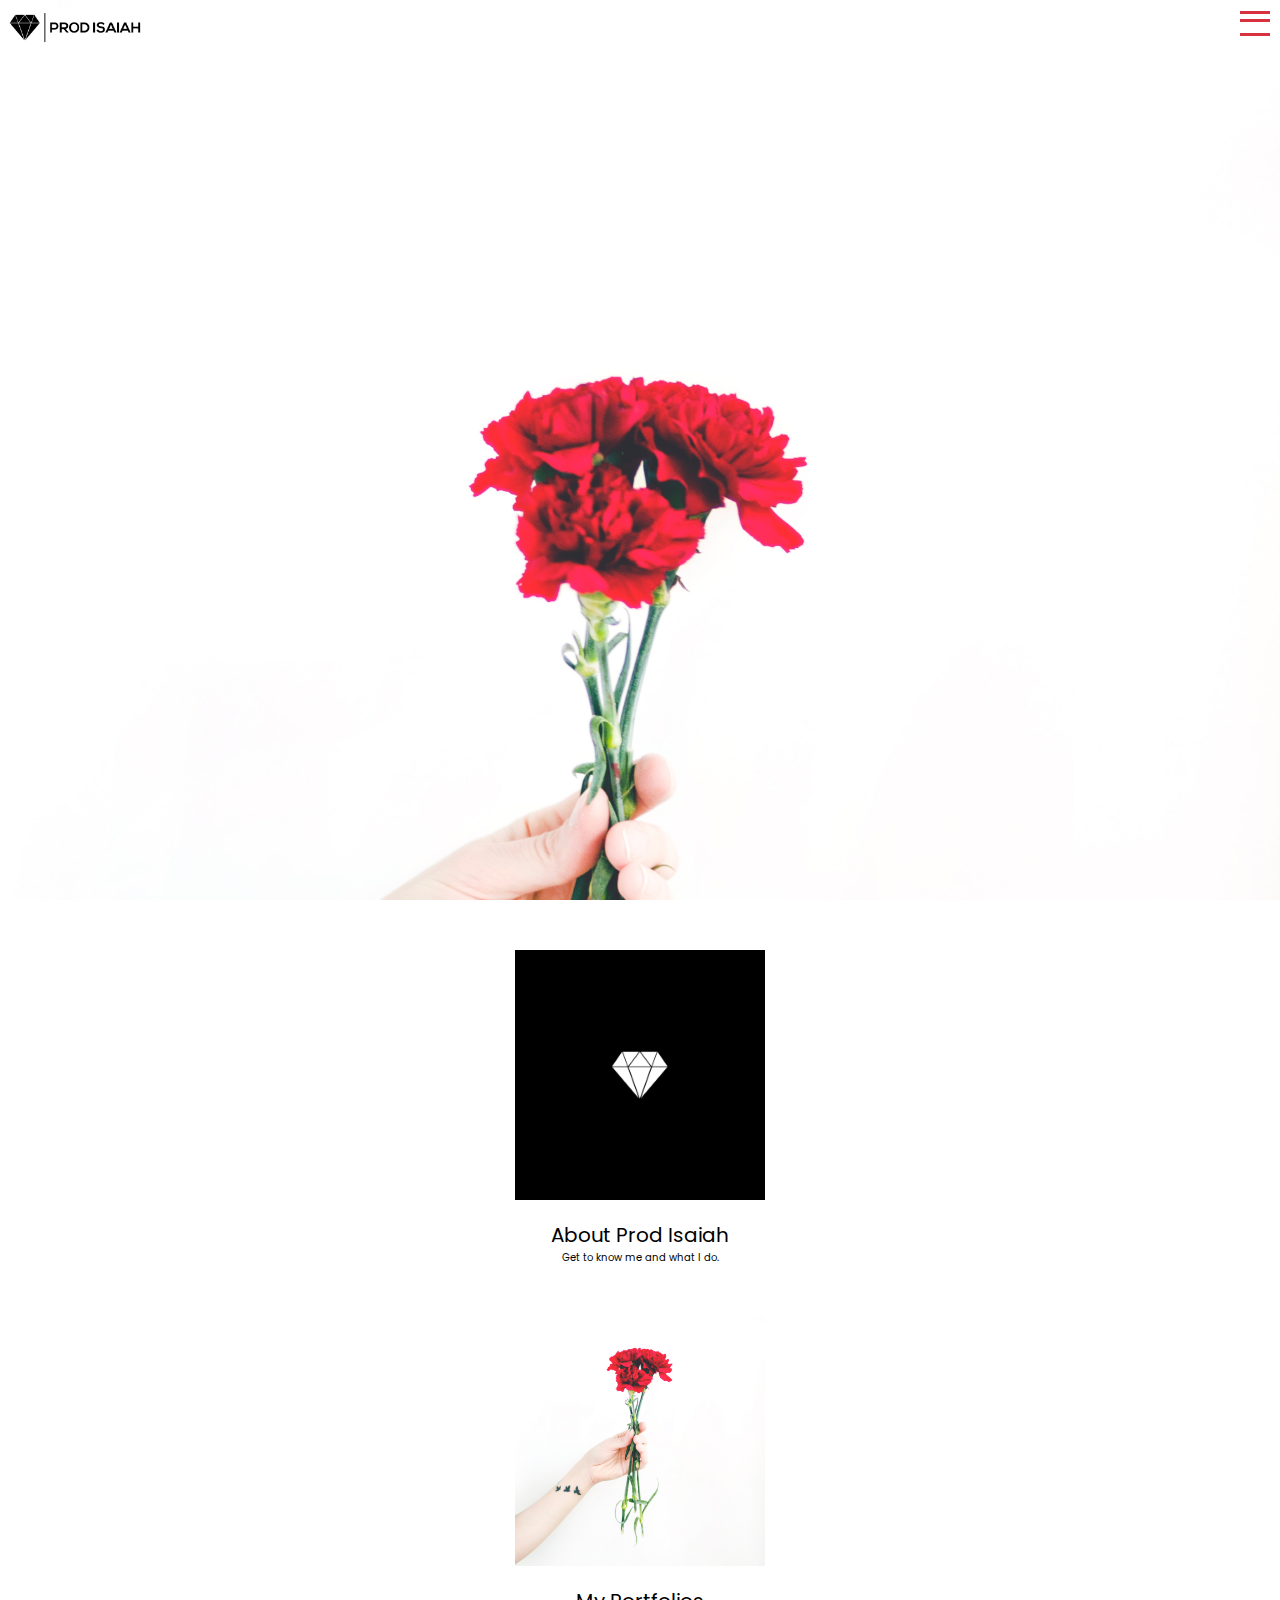
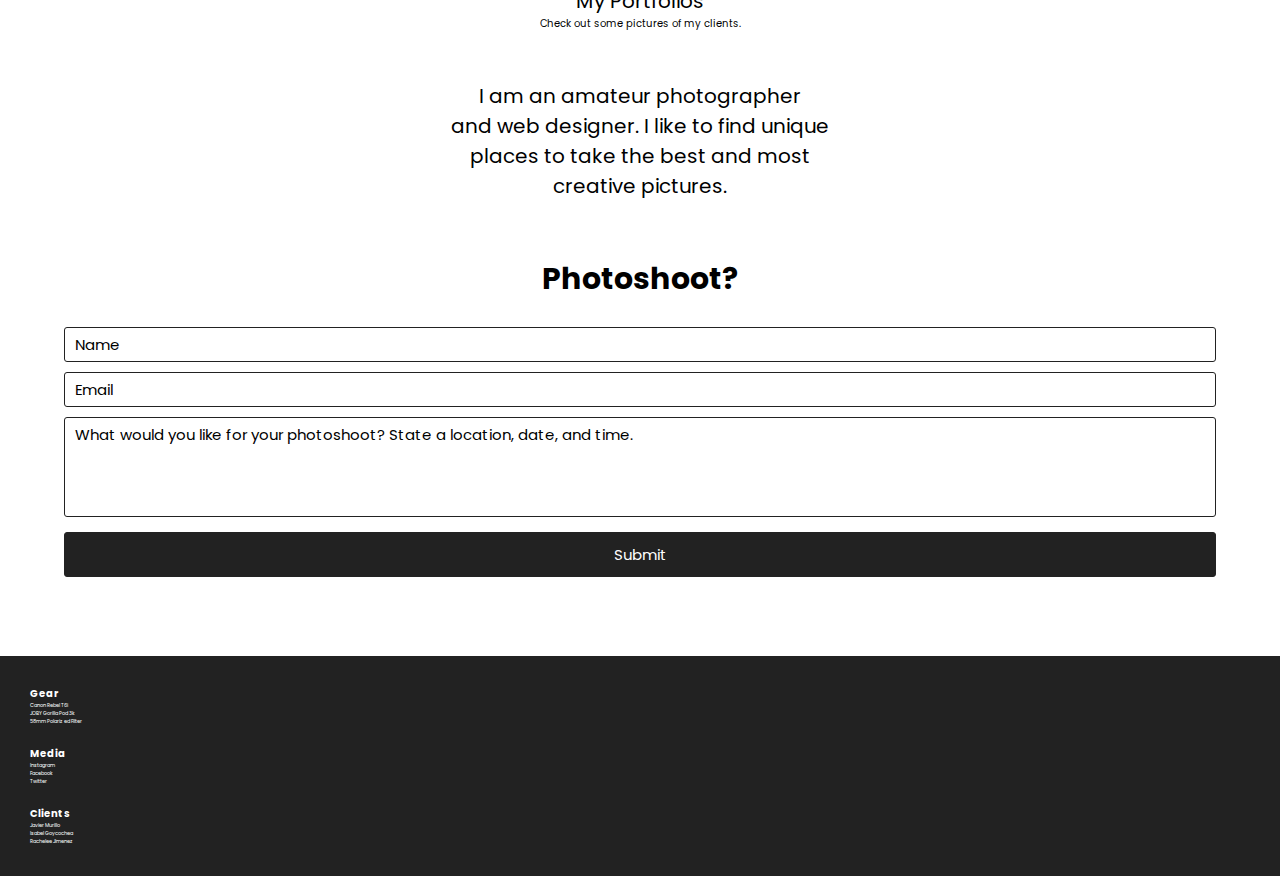
<file: index.html>
<!DOCTYPE html>
<html>
<head>
    <meta charset="utf-8" />
    <meta http-equiv="X-UA-Compatible" content="IE=edge">
    <title>Prod.Isaiah</title>
    <meta name="viewport" content="width=device-width, initial-scale=1">
    <link rel="stylesheet" type="text/css" media="screen" href="style.css" />
    <script></script>
</head>
<body>
    <header id="home">
        <img src="images/LilPuto.png" alt="logo" style="width: 150px;">
            <div class="menu">
                <span class="bar"></span>
            </div>
        <nav class="nav">
            <div class="overlay">
                <ul>
                    <li><a href="index.html">Home</a></li>
                    <li><a href="about.html">About</a></li>
                    <li><a href="portfolio.html">Photos</a></li>
                </ul>
            </div>
        </nav>
    </header>
    <!-- <h1 class="inspire">Inspire</h1>
    <h1 class="inspire-description">Inspire those around you.</h1>


    <button class="view"><a href="portfolio.html">View More</a></button> -->


        <div class="about" id="about">
            <a href="about.html">
                <div class="box1"></div>
            </a>
                <div class="about-title">About Prod Isaiah</div>
                <div class="about-description">Get to know me and what I do.</div>
        </div>



        <div class="portfolio" id="photos">
                <a href="portfolio.html">
                    <div class="box1"></div>
                </a>
                    <div class="portfolio-title">My Portfolios</div>
                    <div class="portfolio-description">Check out some pictures of my clients.</div>
        </div>


    <div class="short-description">I am an amateur photographer<br/> and web designer. I like to find unique<br/> places to take the best and most<br/> creative pictures.</div>

    <form action="">
        <h1>Photoshoot?</h1>
        <input type="text" class="input" placeholder="Name" name="name" required><br />
        <input type="text" class="input" placeholder="Email" name="email" required>
        <textarea class="text-area" name="message" id="text-area" placeholder="What would you like for your photoshoot? State a location, date, and time." required></textarea><br />
        <input type="submit" class="input btn btn-submit">
    </form>

<div class="gear-info">
    <div class="info" id="contact">
        <div class="gear">
            <h1>Gear</h1>
            <span>Canon Rebel T6i</span><br/>
            <span>JOBY Gorilla Pod 3k</span><br/>
            <span>58mm Polarized Filter</span><br/>
        </div>
    </div>

    <div class="media">
        <div class="social">
            <h1>Media</h1>
            <span><a href="https://www.instagram.com/prod.isaiah/">Instagram</a></span><br/>
            <span>Facebook</span><br/>
            <span>Twitter</span><br/>
        </div>
    </div>

    <div class="clients">
        <div class="names">
            <h1>Clients</h1>
            <span>Javier Murillo</span><br/>
            <span>Isabel Goycochea</span><br/>
            <span>Rachelee Jimenez</span><br/>
        </div>
    </div>
</div>
    <script src="https://ajax.googleapis.com/ajax/libs/jquery/3.3.1/jquery.min.js"></script>
    <script type="text/javascript" src="js.js"></script>




</body>
</html>
</file>
<file: style.css>
@import url('https://fonts.googleapis.com/css?family=Poppins:200,500,700,900,900i');

*,
*::before,
*::after {
    padding: 0;
    margin: 0;
    box-sizing: border-box;
}

html {
    font-family: 'Poppins', sans-serif;
    font-size: 10px;
}

body {
    background: #fff;
}

a {
    list-style-type: none;
    text-decoration: none;
    color: black;
}

header {
    width: 100%;
    height: 100vh;
    background: url('images/rose.jpg');
    background-size: cover;
    display: flex;
    flex-direction: column;
    text-align: center;
    position: relative;
}

.header {
    width: 100%;
    height: 100vh;
    display: flex;
    flex-direction: column;
    text-align: center;
    position: relative;
}

.header2 {
    width: 100%;
    height: 10vh;
    display: flex;
    flex-direction: column;
    text-align: center;
    position: relative;
}

nav {
    width: 100%;
    height: 6rem;
    line-height: 6rem;
    position: relative;
}

.overlay {
    background: rgba(255, 255, 255, 0.95);
    position: fixed;
    right: 0;
    left: 0;
    top: 0;
    bottom: 0;
    z-index: 1;
    transition: opacity 400ms;
    transform: scale(0);
    opacity: 0;
}

.overlay.menu-open {
    transform: scale(1);
    opacity: 1;
}

.nav .overlay ul {
    position: relative;
    height: 100%;
    display: flex;
    flex-direction: column;
    justify-content: center;
}

.nav .overlay ul li {
    text-transform: uppercase;
}

.nav .overlay ul li a {
    display: block;
    font-size: 2rem;
    transition: all 400ms;
}

.nav .overlay ul li a:hover,
.nav .overlay ul li a .active:hover {
    color: #D83241;
}

header img {
    top: -10px;
    position: absolute;
    left: 0;
}

.menu {
    right: 10px;
    top: 10px;
    position: absolute;
    padding: 10px 15px;
    border-radius: 3px;
    z-index: 999;
    background: transparent;
    cursor: pointer;
}

.menu .bar,
.menu .bar::before,
.menu .bar::after {
    content: "";
    position: absolute;
    height: 3px;
    background: #D83241;
    width: 30px;
    top: 0;
    left: 0;
    right: 0;
    bottom: 0;
    margin: auto;
    transition: 400ms;
}

.menu .bar::before {
    top: -15px;
}

.menu .bar::after {
    top: 16px;
}

.active .bar {
    background: transparent;
}

.active .bar::before {
    transform: rotate(225deg);
}

.active .bar::after {
    transform: rotate(-225deg);
}

.active .bar::before,
.active .bar::after {
    top: 0;
}

.inspire {
    color: #000000;
    width: 100%;
    margin: auto;
    font-size: 10rem;
    top: 0px;
    left: 0px;
    text-align: center;
}

.inspire-description {
    color: rgb(51, 51, 51);
    font-size: 2.3rem;
    position: relative;
    top: -50px;
    width: 80%;
    margin: auto;
    text-align: left;
    left: -20px;
}

.view {
    background: #7F23DD;
    border: 0;
    padding: 10px 20px;
    border-radius: 4px;
    font-weight: 500;
    position: relative;
    top: -20px;
    left: 20px;
    cursor: pointer;
}

.view a {
    color: white;
}

.about {
    width: 100%;
    height: 30rem;
}

.about .box1 {
    width: 25rem;
    height: 25rem;
    background: url('images/logo2.png');
    background-size: cover;
    background-position: center;
    margin: 5rem auto;
    cursor: pointer;
}

.about .about-title {
    color: black;
    font-size: 2rem;
    text-align: center;
    margin-top: -3rem;
}

.about .about-description {
    color: black;
    font-size: 1rem;
    text-align: center;
}

.portfolio {
    width: 100%;
    height: 30rem;
}

.portfolio .box1 {
    width: 25rem;
    height: 25rem;
    background: url('images/rose.jpg');
    background-size: cover;
    background-position: center;
    margin: 5rem auto;
    cursor: pointer;
}

.portfolio .portfolio-title {
    color: black;
    font-size: 2rem;
    text-align: center;
    margin-top: -3rem;
}

.portfolio .portfolio-description {
    color: black;
    font-size: 1rem;
    text-align: center;
}

.short-description {
    width: 100%;
    height: 14rem;
    padding: 15px;
    font-size: 2rem;
    margin-top: 5rem;
    color: black;
    text-align: center;
}

.info {
    width: 50%;
    height: 5rem;
    padding: 3rem;
}

.info .gear {
    font-size: .5rem;
    color: white;
}

.media {
    width: 50%;
    height: 5rem;
    padding: 3rem;
}

.media .social {
    font-size: .5rem;
    color: white;
}

.media a {
    color: white;
}

.clients {
    width: 50%;
    height: 5rem;
    padding: 3rem;
}

.clients .names {
    font-size: .5rem;
    color: white;
}

.gear-info {
    background: #222;
    height: 22rem;
    position: relative;
    /* margin-top: 2rem; */
}

form {
    width: 100%;
    height: 40rem;
    margin-top: 5rem;
    text-align: center;
}

form h1 {
    font-size: 3rem;
    color: black;
    margin-bottom: 2rem;
}

.input,
.text-area {
    width: 90%;
    max-width: 90%;
    margin: 5px 0;
    padding: 5px 1rem;
    border-radius: 3px;
    font-size: 1.5rem;
    border: 1px solid #222;
    font-family: 'Poppins', sans-serif;
    background: #fff;
}

.input::placeholder,
.text-area::placeholder {
    color: black;
}

.text-area {
    height: 10rem;
    resize: none;
}

.btn-submit {
    background: #222;
    color: white;
    width: 90%;
    padding: 1rem 0;
    cursor: pointer;
}

.btn-submit:hover {
    opacity: .5;
}

.portfolio-page {
    width: 100%;
    position: absolute;
    top: 40px;
    left: 0;
    bottom: 0;
    right: 0;
}

.portfolio-page .cover-art:hover {
    cursor: pointer;
}

.portfolio-page .title {
    color: black;
    font-size: 3rem;
    text-align: center;
    margin: 3rem;
}

.portfolio-page .cover-art {
    width: 80%;
    height: 30rem;
    background: white;
    margin: 5rem auto;
    position: relative;
}

.portfolio-page .cover-art:hover {
    opacity: .8;
}

.portfolio-page .cover-art:nth-child(2) {
    background: url('images/Sunset/IMG_3354.jpg');
    background-position: center;
    background-size: cover;
}

.portfolio-page .cover-art:nth-child(3) {
    background: url('images/folder2/IMG_2109.jpg');
    background-position: center;
    background-size: cover;
}

.portfolio-page .cover-art:nth-child(4) {
    background: url('images/images/IMG_4693.jpg');
    background-position: center;
    background-size: cover;
}

.portfolio-page .cover-art .client {
    position: absolute;
    bottom: 0;
    font-size: 1.5rem;
    padding: 1rem;
    color: white;
}

.profile {
    overflow: auto;
    width: 100%;
    background: #fff;
    position: absolute;
    top: 0;
    bottom: 0;
    z-index: 999;
}

.profile .banner {
    width: 80%;
    height: 30rem;
    background: url('images/Sunset/IMG_3354.jpg');
    background-size: cover;
    background-repeat: no-repeat;
    background-position: center;
    margin: 3rem auto;
}

.profile .profile-info {
    color: black;
    font-size: .5rem;
    width: 80%;
    margin: auto;
    margin-top: -20px;
}

.profile .profile-info h1 {
    font-weight: 500;
    font-size: 1.2rem;
}

.profile .profile-info a  {
    cursor: pointer;
    float: right;
    margin-top: -20px;
    padding: 4px;
}

.review {
    color: black;
    text-align: center;
    margin-top: 2rem;
}

.review-description {
    width: 80%;
    margin: 2rem auto;
    font-weight: 500;
}

.pictures {
    margin-top: 4rem;
    width: 100%;
    height: auto;
}

.pictures .img1 {
    width: 90%;
    height: 30rem;
    margin: 2rem auto;
}

.pictures .img1:nth-child(1) {
    background: url('images/Sunset/IMG_3073.jpg');
    background-size: cover;
    background-repeat: no-repeat;
    background-position: center;
}

.pictures .img1:nth-child(2) {
    background: url('images/Sunset/IMG_3146.jpg');
    background-size: cover;
    background-repeat: no-repeat;
    background-position: center;
}

.pictures .img1:nth-child(3) {
    background: url('images/Sunset/IMG_3198.jpg');
    background-size: cover;
    background-repeat: no-repeat;
    background-position: center;
}

.pictures .img1:nth-child(4) {
    background: url('images/Sunset/IMG_3321.jpg');
    background-size: cover;
    background-repeat: no-repeat;
    background-position: center;
}

.pictures .img1:nth-child(5) {
    background: url('images/Sunset/IMG_3387.jpg');
    background-size: cover;
    background-repeat: no-repeat;
    background-position: center;
}

.pictures .img1:nth-child(6) {
    background: url('images/Sunset/IMG_3358.jpg');
    background-size: cover;
    background-repeat: no-repeat;
    background-position: center;
}

.pictures .back {
    color: black;
    font-size: 1rem;
    width: 100px;
    height: 30px;
    padding: 1rem;
    margin: 3rem auto;
    font-weight: 700;
    cursor: pointer;
}

.profile2 {
    overflow: auto;
    width: 100%;
    background: #fff;
    position: absolute;
    top: 0;
    bottom: 0;
    z-index: 999;
}

.profile2 .banner2 {
    width: 80%;
    height: 30rem;
    background: url('images/folder2/IMG_2109.jpg');
    background-size: cover;
    background-repeat: no-repeat;
    background-position: center;
    margin: 3rem auto;
}

.profile2 .profile-info2 {
    color: black;
    font-size: .5rem;
    width: 80%;
    margin: auto;
    margin-top: -20px;
}

.profile2 .profile-info2 h1 {
    font-weight: 500;
    font-size: 1.2rem;
}

.profile2 .profile-info2 a  {
    cursor: pointer;
    float: right;
    margin-top: -20px;
    padding: 4px;
}

.review2 {
    color: black;
    text-align: center;
    margin-top: 2rem;
}

.review-description2 {
    width: 80%;
    margin: 2rem auto;
    font-weight: 500;
}

.pictures2 {
    margin-top: 4rem;
    width: 100%;
    height: auto;
}

.pictures2 .img2 {
    width: 90%;
    height: 30rem;
    margin: 2rem auto;
}

.pictures2 .img2:nth-child(1) {
    background: url('images/folder2/IMG_2072.jpg');
    background-size: cover;
    background-repeat: no-repeat;
    background-position: center;
}

.pictures2 .img2:nth-child(2) {
    background: url('images/folder2/IMG_2255.jpg');
    background-size: cover;
    background-repeat: no-repeat;
    background-position: center;
}

.pictures2 .img2:nth-child(3) {
    background: url('images/folder2/IMG_2422.jpg');
    background-size: cover;
    background-repeat: no-repeat;
    background-position: center;
}

.pictures2 .img2:nth-child(4) {
    background: url('images/folder2/IMG_2496.jpg');
    background-size: cover;
    background-repeat: no-repeat;
    background-position: center;
}

.pictures2 .img2:nth-child(5) {
    background: url('images/folder2/IMG_2566.jpg');
    background-size: cover;
    background-repeat: no-repeat;
    background-position: center;
}

.pictures2 .img2:nth-child(6) {
    background: url('images/folder2/IMG_2753.jpg');
    background-size: cover;
    background-repeat: no-repeat;
    background-position: center;
}

.pictures2 .back {
    color: black;
    font-size: 1rem;
    width: 100px;
    height: 30px;
    padding: 1rem;
    margin: 3rem auto;
    font-weight: 700;
    cursor: pointer;
}

.about {
    width: 100%;
    height: auto;
    overflow: auto;
    text-align: center;
}

.about-img {
    width: 80%;
    height: 30rem;
    background: url('images/logo2.png');
    background-position: center;
    background-size: cover;
    background-repeat: no-repeat;
    margin: 4rem auto;
}

.about h1 {
    font-size: 2rem;
    text-transform: uppercase;
    padding: 2rem;
}

.about p {
    font-size: 1.3rem;
    font-weight: 500;
}

.profile3 {
    overflow: auto;
    width: 100%;
    background: #fff;
    position: absolute;
    top: 0;
    bottom: 0;
    z-index: 999;
}

.profile3 .banner3 {
    width: 80%;
    height: 30rem;
    background: url('images/images/IMG_4458.jpg');
    background-size: cover;
    background-repeat: no-repeat;
    background-position: center;
    margin: 3rem auto;
}

.profile3 .profile-info3 {
    color: black;
    font-size: .5rem;
    width: 80%;
    margin: auto;
    margin-top: -20px;
}

.profile3 .profile-info3 h1 {
    font-weight: 500;
    font-size: 1.2rem;
}

.profile3 .profile-info3 a  {
    cursor: pointer;
    float: right;
    margin-top: -20px;
    padding: 4px;
}

.review3 {
    color: black;
    text-align: center;
    margin-top: 2rem;
}

.review-description3 {
    width: 80%;
    margin: 2rem auto;
    font-weight: 500;
}

.pictures3 {
    margin-top: 4rem;
    width: 100%;
    height: auto;
}

.pictures3 .img3 {
    width: 90%;
    height: 30rem;
    margin: 2rem auto;
}

.pictures3 .img3:nth-child(1) {
    background: url('images/images/IMG_4146.jpg');
    background-size: cover;
    background-repeat: no-repeat;
    background-position: center;
}

.pictures3 .img3:nth-child(2) {
    background: url('images/images/IMG_4195.jpg');
    background-size: cover;
    background-repeat: no-repeat;
    background-position: center;
}

.pictures3 .img3:nth-child(3) {
    background: url('images/images/IMG_4693.jpg');
    background-size: cover;
    background-repeat: no-repeat;
    background-position: center;
}

.pictures3 .img3:nth-child(4) {
    background: url('images/images/IMG_4707.jpg');
    background-size: cover;
    background-repeat: no-repeat;
    background-position: center;
}

.pictures3 .img3:nth-child(5) {
    background: url('images/images/IMG_4716.jpg');
    background-size: cover;
    background-repeat: no-repeat;
    background-position: center;
}

.pictures3 .img3:nth-child(6) {
    background: url('images/images/IMG_4726-3.jpg');
    background-size: cover;
    background-repeat: no-repeat;
    background-position: center;
}

.pictures3 .back {
    color: black;
    font-size: 1rem;
    width: 100px;
    height: 30px;
    padding: 1rem;
    margin: 3rem auto;
    font-weight: 700;
    cursor: pointer;
}
</file>
